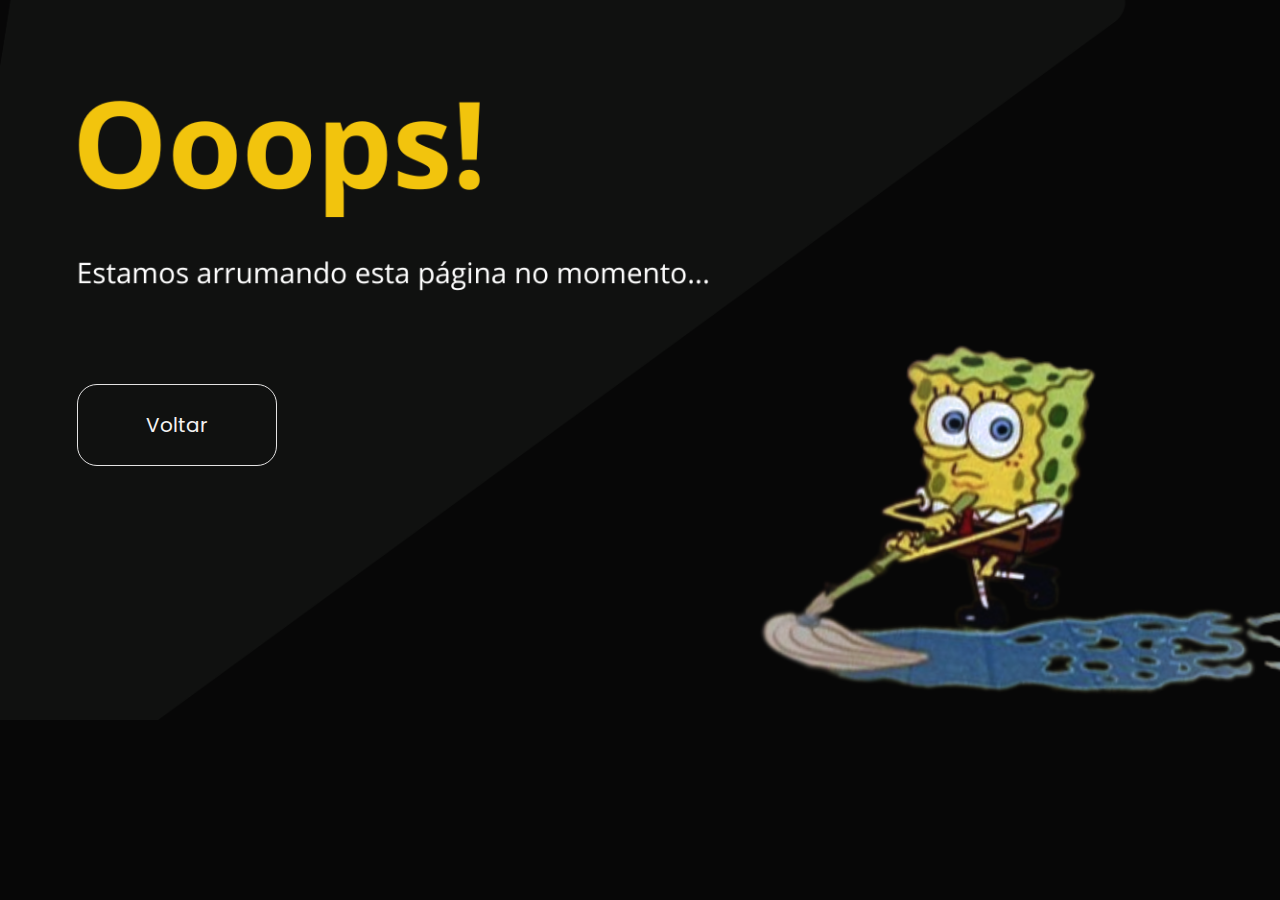
<file: bases.html>
<!DOCTYPE html>
<html lang="pt-br">
<head>
    <meta charset="UTF-8">
    <meta http-equiv="X-UA-Compatible" content="IE=edge">
    <link rel="stylesheet" href="https://cdnjs.cloudflare.com/ajax/libs/font-awesome/6.3.0/css/all.min.css" integrity="sha512-SzlrxWUlpfuzQ+pcUCosxcglQRNAq/DZjVsC0lE40xsADsfeQoEypE+enwcOiGjk/bSuGGKHEyjSoQ1zVisanQ==" crossorigin="anonymous" referrerpolicy="no-referrer" />
    <meta name="viewport" content="width=device-width, initial-scale=1.0">
    <link rel="stylesheet" type="text/css" href="bases.css">
    <script src="https://formspree.io/js/formbutton-v1.min.js" defer></script>
    <title>Bases</title>
</head>
<body>
    <div class="volta">
        <a href="index.html" class="voltar">Voltar</a>
    </div>
</body>
</html>
</file>
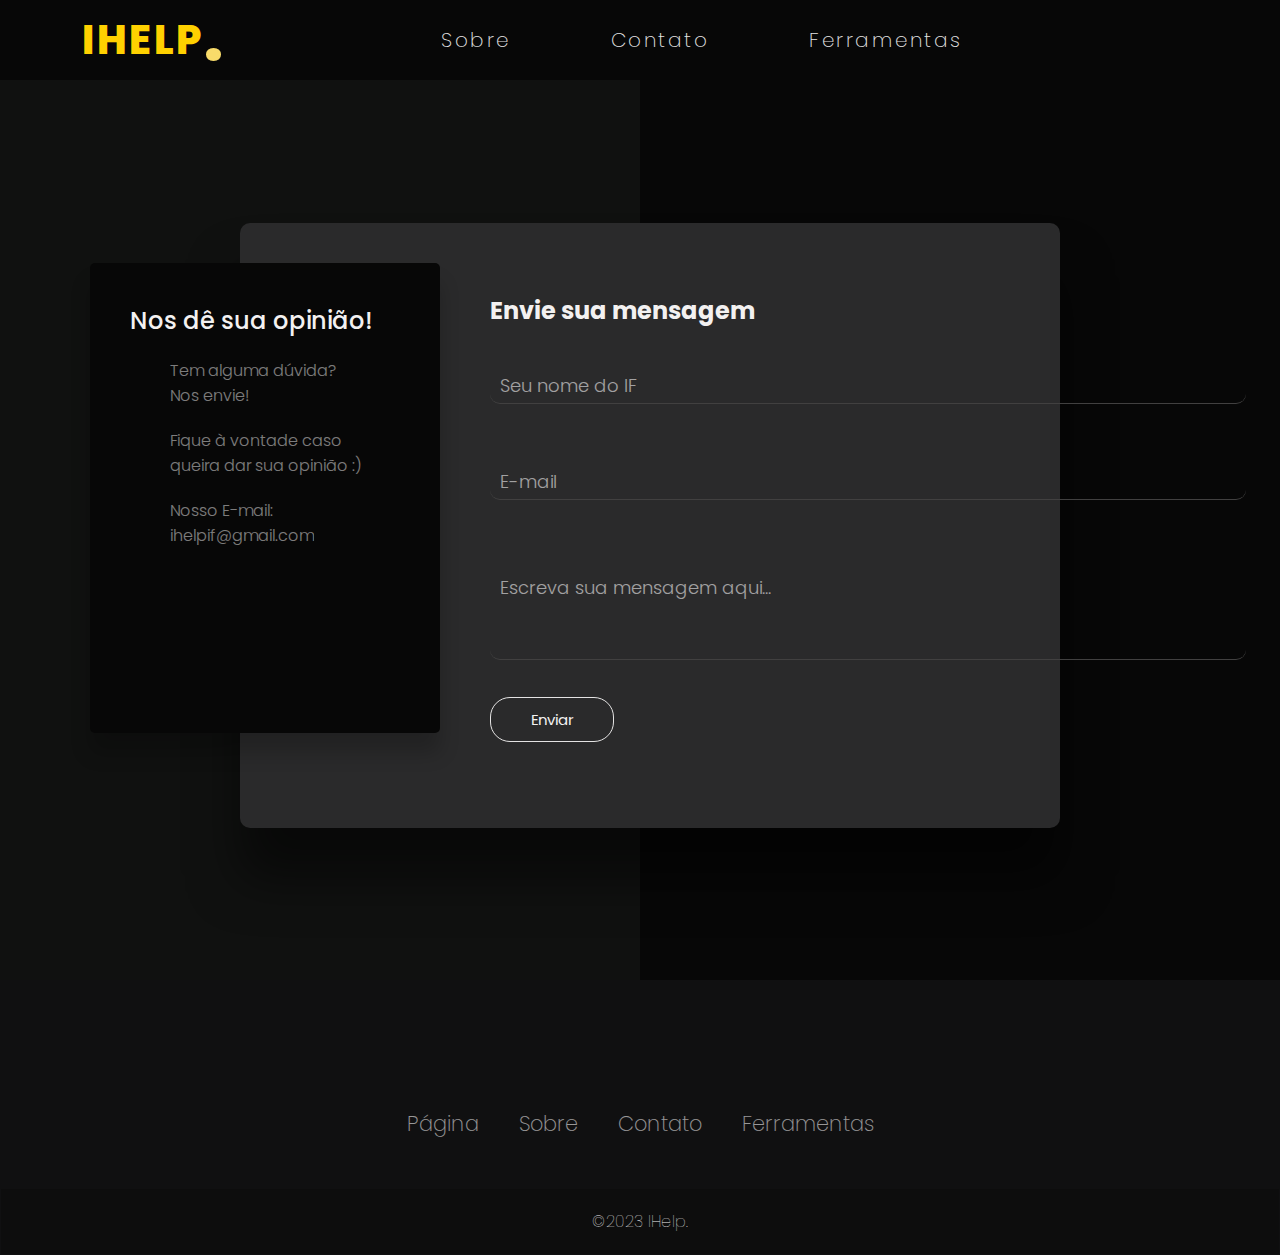
<file: contato.html>
<!DOCTYPE html>
<html lang="pt-br">
<head>
    <meta charset="UTF-8">
    <meta http-equiv="X-UA-Compatible" content="IE=edge">
    <link rel="stylesheet" href="https://cdnjs.cloudflare.com/ajax/libs/font-awesome/6.3.0/css/all.min.css" integrity="sha512-SzlrxWUlpfuzQ+pcUCosxcglQRNAq/DZjVsC0lE40xsADsfeQoEypE+enwcOiGjk/bSuGGKHEyjSoQ1zVisanQ==" crossorigin="anonymous" referrerpolicy="no-referrer" />
    <meta name="viewport" content="width=device-width, initial-scale=1.0">
    <link rel="stylesheet" type="text/css" href="contato.css">
    <script src="https://formspree.io/js/formbutton-v1.min.js" defer></script>
    <title>Contato</title>
</head>
<body>
    <section class="header" id="pagina">
        <nav id="navbar">
            <a href="index.html" class="logo">IHelp<b>.</b></div>
            <ul class="navItems" id="menu">
                <li><a href="index.html">Sobre</a></li>
                <li><a href="#cont">Contato</a></li>
                <li><a href="index.html">Ferramentas</a></li>
            </ul>
            <div class="links">
                <a href="login.html"><i class="fa-solid fa-face-smile"></i></a>
            </div>
        </nav>
    </section>
    

    <section class="quale" id="cont">
        <div class="container">
            <div class="infoconta">
                <div> 
                    <h2>Nos dê sua opinião!</h2>
                    <ul class="info">
                        <li>
                            <span><i class="fa-solid fa-question"></i></span>
                            <span>Tem alguma dúvida?<br>Nos envie!</span>
                        </li>
                        <li>
                            <span><i class="fa-regular fa-comment-dots"></i></span>
                            <span>Fique à vontade caso<br>queira dar sua opinião :)</span>
                        </li>
                        <li>
                            <span><i class="fa-regular fa-envelope"></i></span>
                            <span>Nosso E-mail:<br> ihelpif@gmail.com</span>
                        </li>
                    </ul>
                    <ul class="social">
                        <li><a href="https://discord.gg/aMTSGv9HpN"><i class="fa-brands fa-discord"></i></a></li>
                        <li><a href="mailto:ihelpif@gmail.com?cc=ihelpif@gmail.com&subject=Feedback para o time da IHelp.&body=Diga seu feedback"><i class="fa-solid fa-envelope"></i></a></li>
                        <li><a href=""><i class="fa-brands fa-twitter"></i></a></li>
                    </ul>
                </div>
            </div>
            <form action="https://formspree.io/f/xwkjyenr" method="POST">
                <h2>Envie sua mensagem</h2>
                <div class="formbox">
                    <div class="inbox a50">
                        <input type="text" name="name" id="name" required>
                        <span>Seu nome do IF</span>
                    </div>
                    <div class="inbox a50">
                        <input type="email" name="email" id="email" required>
                        <span>E-mail</span>
                    </div>
                    <div class="inbox a100">
                        <textarea name="message" required></textarea>
                        <span>Escreva sua mensagem aqui...</span>
                    </div>
                    <button class="button" type="submit">Enviar</button>
                </div>
            </form>
        </div>
    </section>

    <section class="footer">
        <div class="rodacompe">
            <div class="redes">
                <a href="https://discord.gg/aMTSGv9HpN"><i class="fa-brands fa-discord"></i></a>
                <a href="mailto:ihelpif@gmail.com?cc=ihelpif@gmail.com&subject=Feedback para o time da IHelp.&body=Diga seu feedback"><i class="fa-solid fa-envelope"></i></a>
                <a href=""><i class="fa-brands fa-twitter"></i></a>
            </div>
            <div class="rodaNav">
                <ul>
                    <li><a href="index.html">Página</a></li>
                    <li><a href="index.html">Sobre</a></li>
                    <li><a href="#cont">Contato</a></li>
                    <li><a href="index.html">Ferramentas</a></li>
                </ul>
            </div>
            <div class="copirait">
                <p>&copy;2023 <span class="myself">IHelp.</span></p>
            </div>
        </div>
    </section>


</body>
</html>
</file>
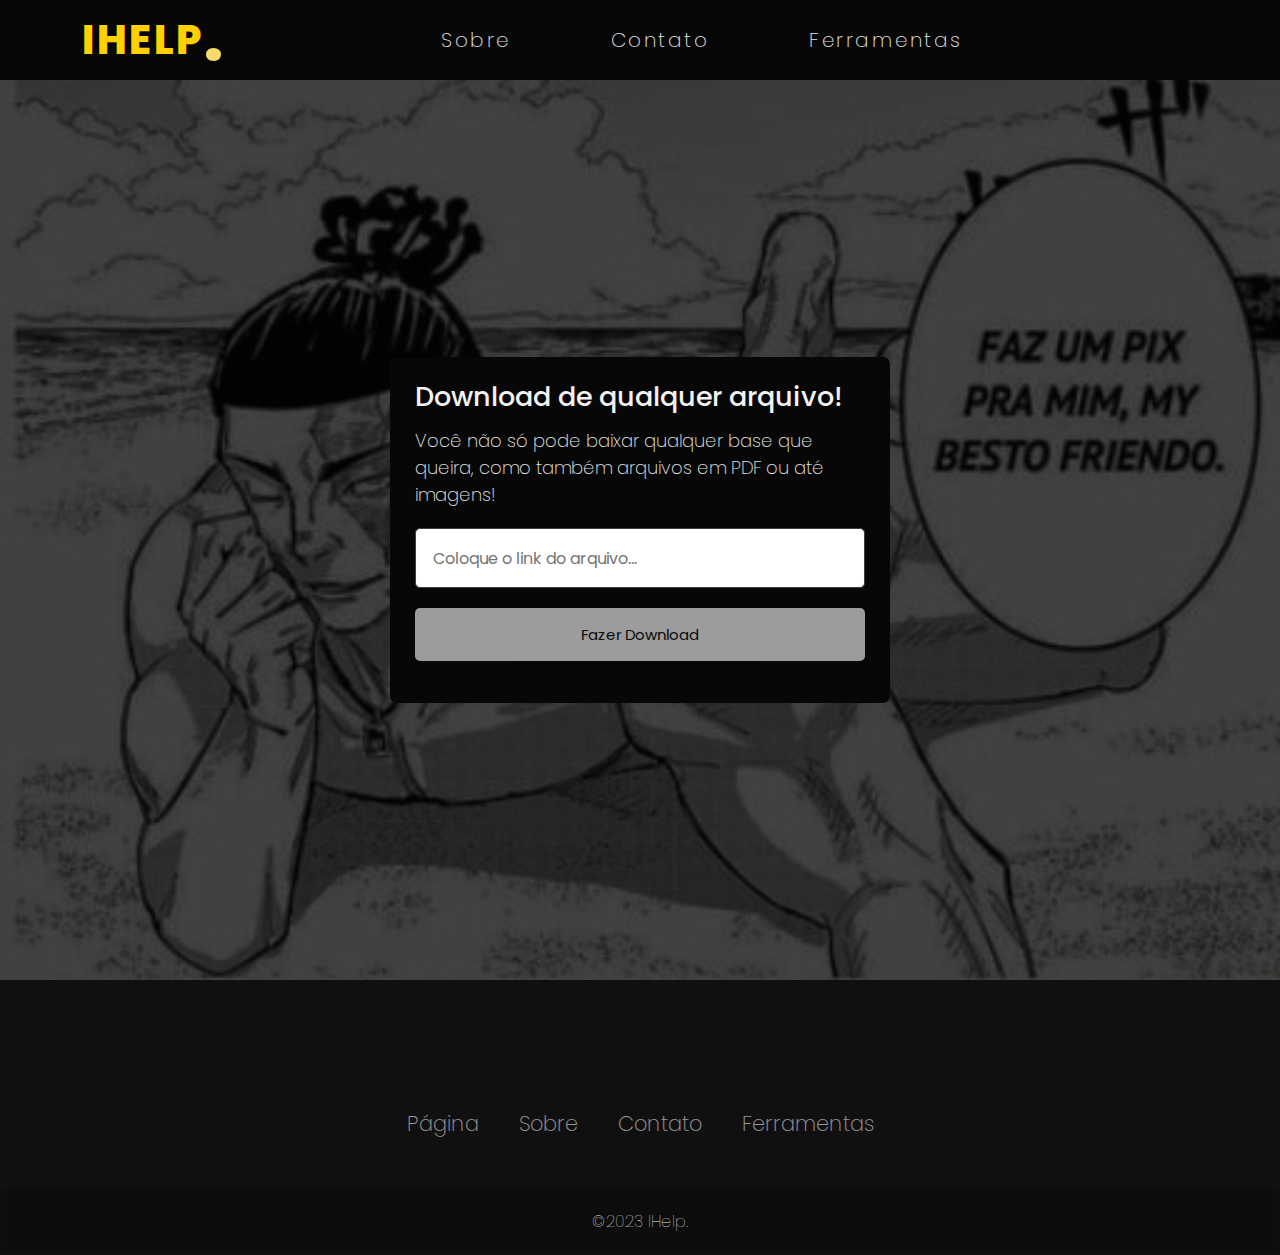
<file: down.html>
<!DOCTYPE html>
<html lang="pt-br">
<head>
    <meta charset="UTF-8">
    <meta http-equiv="X-UA-Compatible" content="IE=edge">
    <link rel="stylesheet" href="https://cdnjs.cloudflare.com/ajax/libs/font-awesome/6.3.0/css/all.min.css" integrity="sha512-SzlrxWUlpfuzQ+pcUCosxcglQRNAq/DZjVsC0lE40xsADsfeQoEypE+enwcOiGjk/bSuGGKHEyjSoQ1zVisanQ==" crossorigin="anonymous" referrerpolicy="no-referrer" />
    <meta name="viewport" content="width=device-width, initial-scale=1.0">
    <link rel="stylesheet" type="text/css" href="down.css">
    <script src="https://formspree.io/js/formbutton-v1.min.js" defer></script>
    <title>Download</title>
</head>
<body>
    <section class="header" id="pagina">
        <nav id="navbar">
            <a href="index.html" class="logo">IHelp<b>.</b></div>
            <ul class="navItems" id="menu">
                <li><a href="index.html">Sobre</a></li>
                <li><a href="contato.html">Contato</a></li>
                <li><a href="index.html">Ferramentas</a></li>
            </ul>
            <div class="links">
                <a href="login.html"><i class="fa-solid fa-face-smile"></i></a>
            </div>
        </nav>
    </section>

    <section class="ohnao">
        <div class="wrapper">
            <header>
                <h1>Download de qualquer arquivo!</h1>
                <p>Você não só pode baixar qualquer base que queira, como também arquivos em PDF ou até imagens!</p>
            </header>
            <form action="#">
                <input type="url" placeholder="Coloque o link do arquivo..." required>
                <button>Fazer Download</button>
            </form>
        </div>
    </section>


    <section class="footer">
        <div class="rodacompe">
            <div class="redes">
                <a href="https://discord.gg/aMTSGv9HpN"><i class="fa-brands fa-discord"></i></a>
                <a href="mailto:ihelpif@gmail.com?cc=ihelpif@gmail.com&subject=Feedback para o time da IHelp.&body=Diga seu feedback"><i class="fa-solid fa-envelope"></i></a>
                <a href=""><i class="fa-brands fa-twitter"></i></a>
            </div>
            <div class="rodaNav">
                <ul>
                    <li><a href="index.html">Página</a></li>
                    <li><a href="index.html">Sobre</a></li>
                    <li><a href="#cont">Contato</a></li>
                    <li><a href="index.html">Ferramentas</a></li>
                </ul>
            </div>
            <div class="copirait">
                <p>&copy;2023 <span class="myself">IHelp.</span></p>
            </div>
        </div>
    </section>

    
    <script src="script.js">

    </script>
</body>
</html>
</file>
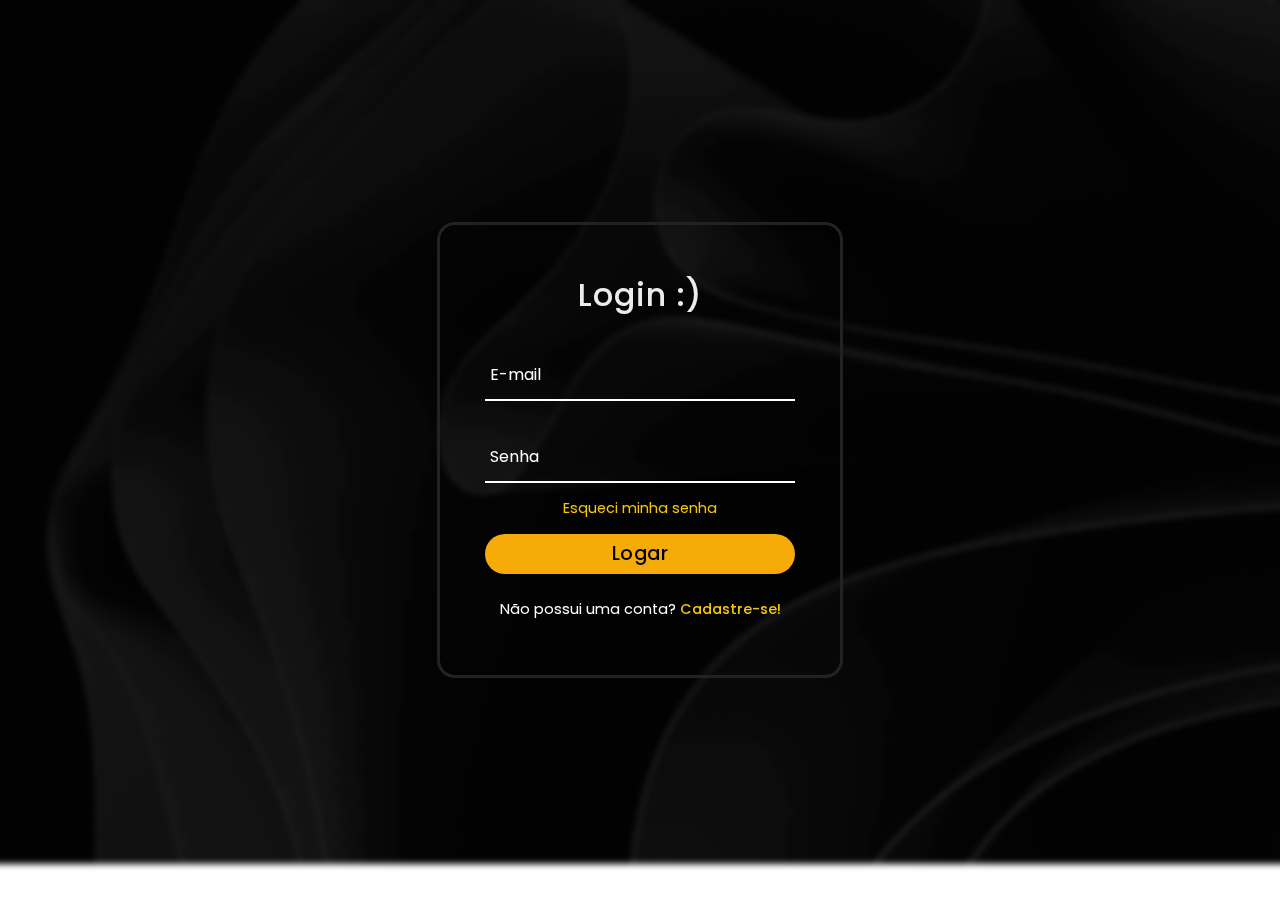
<file: login.html>
<!DOCTYPE html>
<html lang="pt-br">
<head>
    <meta charset="UTF-8">
    <meta http-equiv="X-UA-Compatible" content="IE=edge">
    <link rel="stylesheet" href="https://cdnjs.cloudflare.com/ajax/libs/font-awesome/6.3.0/css/all.min.css" integrity="sha512-SzlrxWUlpfuzQ+pcUCosxcglQRNAq/DZjVsC0lE40xsADsfeQoEypE+enwcOiGjk/bSuGGKHEyjSoQ1zVisanQ==" crossorigin="anonymous" referrerpolicy="no-referrer" />
    <meta name="viewport" content="width=device-width, initial-scale=1.0">
    <link rel="stylesheet" type="text/css" href="login.css">
    <title>Login</title>
</head>
<body>
    <section>
        <div class="form-box">
            <div class="form-value">
                <form action="">
                    <h2>Login :)</h2>
                    <div class="inputbox">
                        <i class="fa-solid fa-envelope"></i>
                        <input type="email" required>
                        <label for="">E-mail</label>
                    </div>
                    <div class="inputbox">
                        <i class="fa-solid fa-key"></i>
                        <input type="password" name="password" auto-complete="current-password" minlength="6" id="id_password" required="">
                        <label for="">Senha</label>
                    </div>
                    <div class="Esqueci">
                        <label for=""><a href="#">Esqueci minha senha</a></label>
                    </div>
                    <button>Logar</button>
                    <div class="register">
                        <p>Não possui uma conta? <a href="#">Cadastre-se!</a></p>
                    </div>
                    <div class="apps">
                        <label for=""></label>
                    </div>
                </form>
            </div>
        </div>
    </section>
</body>
</html>
</file>
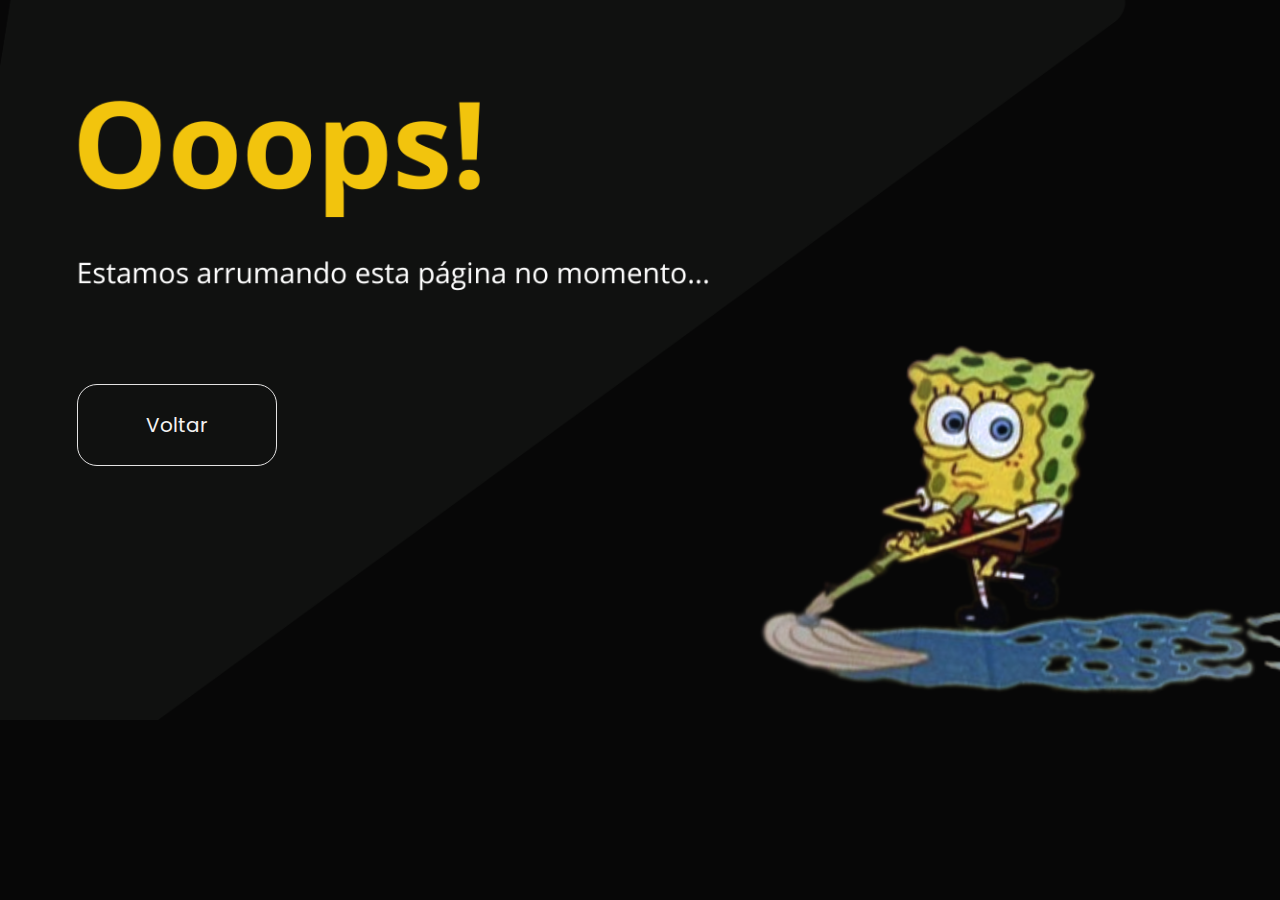
<file: pesq.html>
<!DOCTYPE html>
<html lang="pt-br">
<head>
    <meta charset="UTF-8">
    <meta http-equiv="X-UA-Compatible" content="IE=edge">
    <link rel="stylesheet" href="https://cdnjs.cloudflare.com/ajax/libs/font-awesome/6.3.0/css/all.min.css" integrity="sha512-SzlrxWUlpfuzQ+pcUCosxcglQRNAq/DZjVsC0lE40xsADsfeQoEypE+enwcOiGjk/bSuGGKHEyjSoQ1zVisanQ==" crossorigin="anonymous" referrerpolicy="no-referrer" />
    <meta name="viewport" content="width=device-width, initial-scale=1.0">
    <link rel="stylesheet" type="text/css" href="pesq.css">
    <script src="https://formspree.io/js/formbutton-v1.min.js" defer></script>
    <title>Pesquisa</title>
</head>
<body>
    <div class="volta">
        <a href="index.html" class="voltar">Voltar</a>
    </div>
</body>
</html>
</file>
<file: bases.css>
@import url('https://fonts.googleapis.com/css2?family=Poppins:wght@100;200;300;400;500;600;700;800;900&display=swap');
*
{
    margin: 0;
    padding: 0;
    box-sizing: border-box;
    font-family: 'Poppins', sans-serif;
}

html{
    scroll-behavior: smooth;
}
body{
    overflow: auto;
    background-size: cover;
    background-repeat: no-repeat;
    background-color: #070707;
    position: relative;
    background-image: url('Ooops!.png');
}


.volta{
    width: 30%;
    position: relative;
    left: 6%;
    padding-top: 30%;
}
.voltar{
    display: inline-block;
    text-decoration: none;
    font-weight: 400;
    color: #f3f1f1;
    border: #e4e3e3 solid 1px;
    border-radius: 20px;
    padding: 25px 68px;
    font-size: 20px;
    background: transparent;
    position: relative;
    cursor: pointer;
}
.voltar:hover{
    border: 1px solid #f2c40d;
    background-color: #f2c40d;
    transition: 0.9s;
    font-size: 20px;
    font-weight: 400;
    color:#0d0d0d;
}
</file>
<file: contato.css>
@import url('https://fonts.googleapis.com/css2?family=Poppins:wght@100;200;300;400;500;600;700;800;900&display=swap');
*
{
    margin: 0;
    padding: 0;
    box-sizing: border-box;
    font-family: 'Poppins', sans-serif;
}

html{
    scroll-behavior: smooth;
}
body{
    overflow: auto;
    background-size: cover;
    position: relative;
}

.header{
    width: 100%;
}

nav{
    display: flex;
    width: 100%;
    justify-content: space-around;
    height: 80px;
    line-height: 80px;
    z-index: 111;
    background-color: #070707;
}

.logo{
    display: flex;
    font-size: 40px;
    font-weight: 800;
    color: #ffd100;
    letter-spacing: 3px;
    text-decoration: none;
    text-transform: uppercase;
    font-size: 400;
    cursor: pointer;
}
b{
    color: #f8db6a;
    font-size: 60px;
}
.navItems{
    display: flex;
}
.navItems li{
    list-style: none;
    margin: 0 50px;
}
.navItems li a{
    font-size: 20px;
    color: #e4e3e3;
    font-weight: 200;
    letter-spacing: 2.5px;
    text-decoration: none;
    text-transform: none;
}
.links a:hover{
    color: #fee02e;
}
.navItems li a:hover{
    color: #f6df83;
}
.links a{
    font-size: 37px;
    color: #f3f1f1;
    margin: 25px 10px;
}

.quale{
    position: relative;
    justify-content: center;
    align-items: center;
    min-height: 100vh;
    display: flex;
    padding-bottom: 10%;
    padding-top: 5%;
    background-color: #070707;
}
.quale::before{
    content: '';
    position: absolute;
    top: 0;
    left: 0;
    width: 50%;
    height: 100%;
    background-color: #101110;
}
section .container{
    position: relative;
    min-width: 1100px;
    min-height: 550px;
    display: flex;
    z-index: 1000;
}
section .container .infoconta{
    position: absolute;
    top: 40px;
    width: 350px;
    height: calc(100% - 80px);
    background-color: #070707;
    z-index: 1;
    border-radius: 5px;
    padding: 40px;
    display: flex;
    flex-direction: column;
    justify-content: space-between;
    box-shadow: 0 20px 20px rgba(0, 0, 0, 0.2);
}
section .container .infoconta h2{
    color: #f3f1f1;
    font-size: 24px;
    font-weight: 500;
}
section .container .infoconta .info{
    position: relative;
    margin: 20px 0;
}
section .container .infoconta .info li{
    position: relative;
    list-style: none;
    display: flex;
    margin: 20px 0;
    cursor: default;
    align-items: flex-start;
}
section .container .infoconta .info li span:nth-child(1){
    width: 30px;
    min-width: 30px;
}
section .container .infoconta .info li span:nth-child(1) i{
    max-width: 100%;
    color: #f3f1f1;
    font-size: 23px;
    padding-top: 10px;
    opacity: 0.7;
}
section .container .infoconta .info li span:nth-child(2){
    color: #f3f1f1;
    margin-left: 10px;
    font-weight: 300;
    opacity: 0.5;
}
section .container .infoconta .info li:hover span:nth-child(1) i,
section .container .infoconta .info li:hover span:nth-child(2){
    opacity: 1;
    color: #fee02e;
}
section .container .infoconta .social{
    position: relative;
    display: flex;
}
section .container .infoconta .social li{
    list-style: none;
    margin-left: 38px;
}
section .container .infoconta .social li a{
    text-decoration: none;
}
section .container .infoconta .social li a i{
    opacity: 0.5;
    color: #f3f1f1;
    font-size: 28px;
    padding-top: 40px;
    padding-right: 10px;

}
section .container .infoconta .social li:hover a i{
    opacity: 1;
}
section .container form{
    position: absolute;
    padding: 70px 50px;
    background-color: #2a2a2b;
    margin-left: 150px;
    padding-left: 250px;
    width: calc(100% - 280px);
    border-radius: 10px;
    height: 110%;
    box-shadow: 0 50px 50px rgba(0,0,0,0.5);
}
section .container form h2{
    color:#f3f1f1;
}
section .container form .formbox{
    position: absolute;
    display: inline;
    justify-content: space-evenly;
}
section .container form .formbox .inbox{
    margin: 10px 0 30px 0;
}
section .container form .formbox .inbox.a50{
    width: 290%;
}
section .container form .formbox .inbox.a100{
    width: 290%;
}
section .container form .formbox .inbox input,
section .container form .formbox .inbox textarea{
    width: 80%;
    padding: 40px 0 0 10px;
    font-size: 16px;
    font-weight: 300;
    border: none;
    outline: none;
    border-bottom: 1px solid #414040;
    resize: none;
    color: #f3f1f1;
    background: transparent;
    border-radius: 10px;
}
section .container form .formbox .inbox textarea{
    min-height: 120px;
}
section .container form .formbox .inbox span{
    position: absolute;
    left: 10px;
    padding-top: 34px;
    font-size: 18px;
    font-weight: 300;
    color: #f3f1f1;
    width: 150%;
    opacity: 0.6;
    transition: 0.5s;
    pointer-events: none;
}
section .container form .formbox .inbox input:focus ~ span,
section .container form .formbox .inbox textarea:focus ~ span,
section .container form .formbox .inbox input:valid ~ span,
section .container form .formbox .inbox textarea:valid ~ span{
    transform: translateY(-20px);
    font-size: 13px;
    font-weight: 400;
    letter-spacing: 1px;
    color:#a1a0a0;
}
.inbox.a100{
    width: 100%;
    position: relative;
    padding-top: 10px;
}
.button{
    display: inline-block;
    text-decoration: none;
    font-weight: 400;
    color: #f3f1f1;
    border: #e4e3e3 solid 0.7px;
    border-radius: 20px;
    padding: 10px 40px;
    font-size: 15px;
    background: transparent;
    position: relative;
    cursor: pointer;
}
.button:hover{
    border: 1px solid #f2c40d;
    background-color: #f2c40d;
    transition: 0.9s;
    font-size: 15px;
    font-weight: 400;
    color:#0d0d0d;
}

.footer{
    width: 100%;
}
.rodacompe{
    width: 100%;
    background-color: #101011;
    padding: 80px 1px 1px;
}
.redes{
    display: flex;
    justify-content: center;
}
.redes a i{
    font-size: 2em;
    opacity: 0.9;
    text-decoration: none;
    padding-right: 10px;
    padding-bottom: 30px;
    color: #f3f3f3;
    margin: 10px;
}
.redes a i:hover{
    color: #e4e3e3;
    transition: 0.8s;
    opacity: 0.5;
}
.rodaNav ul{
    display: flex;
    justify-content: center;
    padding-bottom: 50px;
    list-style-type: none;
}
.rodaNav ul li a{
    color: #f3f1f1;
    margin: 20px;
    text-decoration: none;
    font-size: 1.3em;
    opacity: 0.6;
    font-weight: 200;
    transition: 0.8s;
}
.rodaNav ul li a:hover{
    opacity: 1;
}
.copirait{
    background-color: #0d0d0d;
    padding-top: 20px;
    padding-bottom: 20px;
}
.copirait p{
    color: #f3f1f1;
    text-align: center;
    font-weight: 100;
}
</file>
<file: down.css>
@import url('https://fonts.googleapis.com/css2?family=Poppins:wght@100;200;300;400;500;600;700;800;900&display=swap');
*
{
    margin: 0;
    padding: 0;
    box-sizing: border-box;
    font-family: 'Poppins', sans-serif;
}

html{
    scroll-behavior: smooth;
}
body{
    overflow: auto;
    background-size: cover;
    position: relative;
}

.header{
    width: 100%;
}

nav{
    display: flex;
    width: 100%;
    justify-content: space-around;
    height: 80px;
    line-height: 80px;
    z-index: 111;
    background-color: #070707;
}

.logo{
    display: flex;
    font-size: 40px;
    font-weight: 800;
    color: #ffd100;
    letter-spacing: 3px;
    text-decoration: none;
    text-transform: uppercase;
    font-size: 400;
    cursor: pointer;
}
b{
    color: #f8db6a;
    font-size: 60px;
}
.navItems{
    display: flex;
}
.navItems li{
    list-style: none;
    margin: 0 50px;
}
.navItems li a{
    font-size: 20px;
    color: #e4e3e3;
    font-weight: 200;
    letter-spacing: 2.5px;
    text-decoration: none;
    text-transform: none;
}
.links a:hover{
    color: #fee02e;
}
.navItems li a:hover{
    color: #f6df83;
}
.links a{
    font-size: 37px;
    color: #f3f1f1;
    margin: 25px 10px;
}

.ohnao{
    display: flex;
    align-items: center;
    justify-content: center;
    min-height: 100vh;
    background-image: url('besto.jpeg');
    background-size: cover;
    background-color: gray;
    background-blend-mode: multiply;
}
.wrapper{
    width: 500px;
    background-color: #070707;
    border-radius: 7px;
    padding: 20px 25px 15px;
}
header h1{
    font-size: 27px;
    cursor: default;
    font-weight: 500;
    color: #f3f1f1;
}
header p{
    font-size: 18px;
    cursor: default;
    padding-top: 10px;
    font-weight: 200;
    color: #e4e3e3;
}
form{
    margin: 20px 0 27px;
}
form input{
    width: 100%;
    height: 60px;
    outline: none;
    font-size: 16px;
    padding: 0 17px;
    border-radius: 5px;
    border: 1px solid #414040;
}
form button{
    width: 100%;
    opacity: 0.6;
    pointer-events: none;
    outline: none;
    border: none;
    color: #0d0d0d;
    font-size: 15px;
    padding: 15px 0;
    margin-top: 20px;
    border-radius: 5px;
    background-color: #fff;
    cursor: pointer;
    transition: 0.9s;
}
form input:valid ~ button{
    opacity: 1;
    pointer-events: auto;
    background-color: #ffd100;
    color: #0d0d0d;
    border-radius: 5px;
}

.footer{
    width: 100%;
}
.rodacompe{
    width: 100%;
    background-color: #101011;
    padding: 80px 1px 1px;
}
.redes{
    display: flex;
    justify-content: center;
}
.redes a i{
    font-size: 2em;
    opacity: 0.9;
    text-decoration: none;
    padding-right: 10px;
    padding-bottom: 30px;
    color: #f3f3f3;
    margin: 10px;
}
.redes a i:hover{
    color: #e4e3e3;
    transition: 0.8s;
    opacity: 0.5;
}
.rodaNav ul{
    display: flex;
    justify-content: center;
    padding-bottom: 50px;
    list-style-type: none;
}
.rodaNav ul li a{
    color: #f3f1f1;
    margin: 20px;
    text-decoration: none;
    font-size: 1.3em;
    opacity: 0.6;
    font-weight: 200;
    transition: 0.8s;
}
.rodaNav ul li a:hover{
    opacity: 1;
}
.copirait{
    background-color: #0d0d0d;
    padding-top: 20px;
    padding-bottom: 20px;
}
.copirait p{
    color: #f3f1f1;
    text-align: center;
    font-weight: 100;
}
</file>
<file: login.css>
@import url('https://fonts.googleapis.com/css2?family=Poppins:wght@100;200;300;400;500;600;700;800;900&display=swap');
*
{
    margin: 0;
    padding: 0;
    font-family: 'Poppins', sans-serif;
}
body{
    background-image: url("bah.jpeg");
    background-repeat: no-repeat;
    background-size: 120%;
    backdrop-filter: blur(3px);
}
section{
    display: flex;
    justify-content: center;
    align-items: center;
    min-height: 100vh;
    width: 100%;
}
.form-box{
    position: relative;
    width: 400px;
    height: 450px;
    background: transparent;
    border: 3px solid #222;
    backdrop-filter: blur(25px);
    border-radius: 18px;
    display: flex;
    justify-content: center;
    align-items: center; 
}
h2{
    font-size: 2em;
    font-weight: 500;
    letter-spacing: 1px;
    color: #ececec;
    text-align: center;
}
.inputbox{
    position: relative;
    margin: 30px 0;
    width: 310px;
    border-bottom: 2px solid #ffff;
}
.inputbox label{
    position: absolute;
    top: 50%;
    left: 5px;
    transform: translateY(-50%);
    color: #ffff;
    font-size: 1em;
    pointer-events: none;
    transition: .5s;
}
input:focus ~ label,
input:valid ~ label{
    top: -5px;
}
.inputbox input{
    width: 100%;
    height: 50px;
    background: transparent;
    border: none;
    outline: none;
    font-size: 1em;
    padding: 0 35px 0 5px;
    color: #ffff;
}
.inputbox i{
    position: absolute;
    right: 8px;
    color: #ffff;
    font-size: 1.2em;
    top: 20px;
}
.Esqueci label a{
    margin: -15px 0 15px;
    font-size: .9em;
    color: #f6c709;
    display: flex;
    justify-content: center;
    text-decoration: none;
}
.Esqueci label a:hover{
    text-decoration: underline;
}
button{
    width: 100%;
    height: 40px;
    border-radius: 40px;
    background-color: #f6ab09;
    border: none;
    outline: none;
    cursor: pointer;
    font-size: 1.2em;
    font-weight: 500;
    letter-spacing: 0.5px;
}
.register{
    font-size: .9em;
    color: #ffff;
    text-align: center;
    margin: 25px 0 10px;
}
.register p a{
    text-decoration: none;
    color: #f6c709;
    font-weight: 500;
}
.register p a:hover{
    text-decoration: underline;
}
</file>
<file: pesq.css>
@import url('https://fonts.googleapis.com/css2?family=Poppins:wght@100;200;300;400;500;600;700;800;900&display=swap');
*
{
    margin: 0;
    padding: 0;
    box-sizing: border-box;
    font-family: 'Poppins', sans-serif;
}

html{
    scroll-behavior: smooth;
}
body{
    overflow: auto;
    background-size: cover;
    background-repeat: no-repeat;
    background-color: #070707;
    position: relative;
    background-image: url('Ooops!.png');
}


.volta{
    width: 30%;
    position: relative;
    left: 6%;
    padding-top: 30%;
}
.voltar{
    display: inline-block;
    text-decoration: none;
    font-weight: 400;
    color: #f3f1f1;
    border: #e4e3e3 solid 1px;
    border-radius: 20px;
    padding: 25px 68px;
    font-size: 20px;
    background: transparent;
    position: relative;
    cursor: pointer;
}
.voltar:hover{
    border: 1px solid #f2c40d;
    background-color: #f2c40d;
    transition: 0.9s;
    font-size: 20px;
    font-weight: 400;
    color:#0d0d0d;
}
</file>
